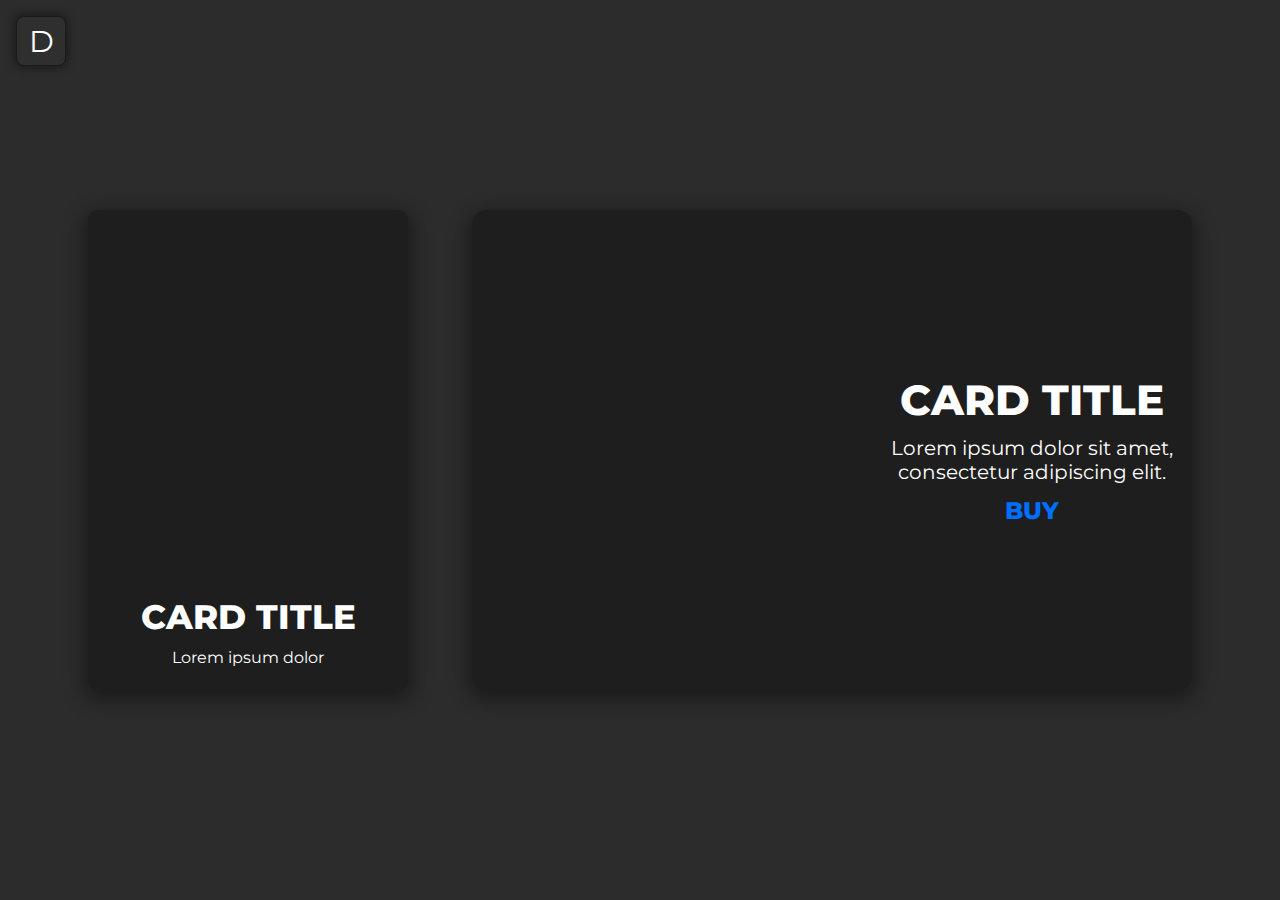
<file: index.html>
<!DOCTYPE html>
<html lang="en">
<head>
    <meta name="viewport" content="width=device-width, initial-scale=1.0">
    <meta charset="UTF-8">
    <title>XYN</title>
    <link rel="icon" href="#">
    <link rel="stylesheet" href="style.css">
</head>
<body>
    <section class="section-1">
        <div class="container">
            <div class="card-dt-small">
                <div class="card-popup">
                    <p style="font-size: 34px; font-weight: 800">CARD TITLE</p>
                    <p style="margin: 0.625rem">Lorem ipsum dolor</p>
                    <a href="#"><p style="font-size: 24px; font-weight: 800; margin: 1.325rem;">BUY</p></a>
                </div>
            </div>
            <div class="card-dt-large">
                <div class="card-static">
                    <p style="font-size: 42px; font-weight: 800">CARD TITLE</p>
                    <p style="font-size: 20px; margin: 0.625rem;">Lorem ipsum dolor sit amet, consectetur adipiscing elit.</p>
                    <a href="#"><p style="font-size: 24px; font-weight: 800; margin: 0.125rem;">BUY</p></a>
                </div>
            </div>
        </div>
        <a href="white_theme.html" class="theme-switch">D</a>
    </section>
</body>
</file>
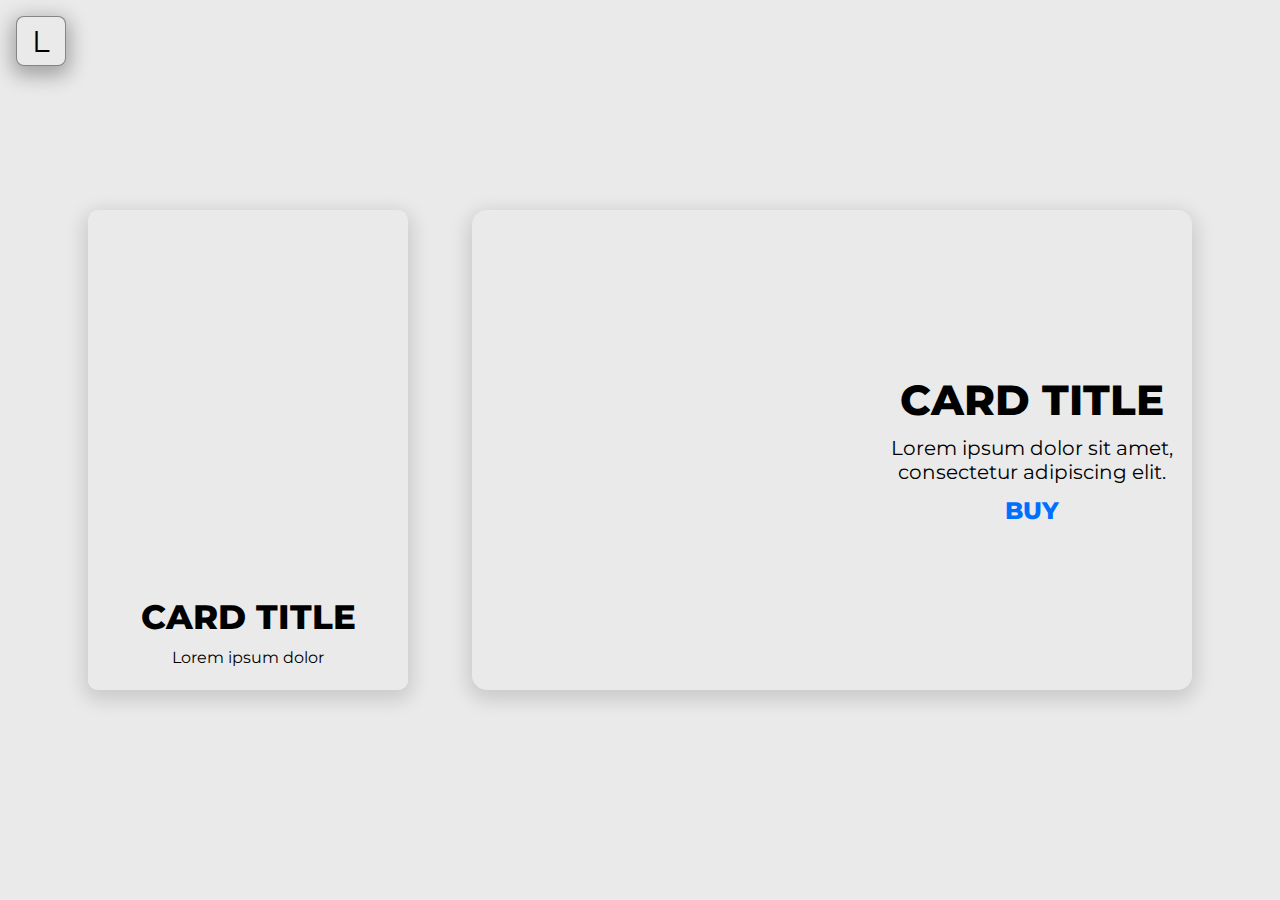
<file: white_theme.html>
<!DOCTYPE html>
<html lang="en">
<head>
    <meta name="viewport" content="width=device-width, initial-scale=1.0">
    <meta charset="UTF-8">
    <title>XYN</title>
    <link rel="icon" href="#">
    <link rel="stylesheet" href="style_white.css">
</head>
<body>
<section class="section-1">
    <div class="container">
        <div class="card-dt-small">
            <div class="card-popup">
                <p style="font-size: 34px; font-weight: 800">CARD TITLE</p>
                <p style="margin: 0.625rem">Lorem ipsum dolor</p>
                <a href="#"><p style="font-size: 24px; font-weight: 800; margin: 1.325rem;">BUY</p></a>
            </div>
        </div>
        <div class="card-dt-large">
            <div class="card-static">
                <p style="font-size: 42px; font-weight: 800">CARD TITLE</p>
                <p style="font-size: 20px; margin: 0.625rem;">Lorem ipsum dolor sit amet, consectetur adipiscing elit.</p>
                <a href="#"><p style="font-size: 24px; font-weight: 800; margin: 0.125rem;">BUY</p></a>
            </div>
        </div>
    </div>
    <a href="index.html" class="theme-switch">L</a>
</section>
</body>
</file>
<file: style.css>
@import url('https://fonts.googleapis.com/css2?family=Montserrat:ital,wght@0,100;0,300;0,400;0,500;0,600;0,700;0,900;1,100;1,300;1,400;1,500;1,600;1,700;1,900&display=swap');

html{
    scroll-behavior: smooth;
}

*{
    margin: 0;
    padding: 0;
    box-sizing: border-box;
    font-family: 'Montserrat', sans-serif;
    -webkit-font-smoothing: antialiased;
}

a{
    text-decoration: none;
    color: #006fff;
    transition: 300ms;
}

a:hover{
    color: #0048ab;
}

body {
    margin: 0;
    padding: 0;
    overflow-x: hidden;
    color: white;
}

.section-1{
    width: 100%;
    height: 100vh;
    background-color: #2c2c2c;
    display: flex;
    align-items: center;
    justify-content: center;
}

.container{
    display: flex;
    justify-content: center;
    align-items: center;
    flex-direction: row;
    width: 100%;
    height: 100vh;
    padding: 2rem;
    margin: 1rem;
}

.card-dt-small{
    display: flex;
    justify-content: center;
    align-items: flex-end;
    width: 20rem;
    height: 30rem;
    background-color: #1e1e1e;
    box-shadow: 0px 6px 19px 4px rgba(0, 0, 0, 0.4);
    border-radius: 10px;
    margin: 2rem;
    overflow: hidden;
    background-image: url("https://sun1-20.userapi.com/impg/GHM-4_6wAdZlLnYWisVAUA2Zc5Y7yymVLjwU_w/TWHmsUb2ftU.jpg?size=1620x2160&quality=95&sign=79728cdb5e14438c05d42cc3da5dd48e&type=album");
    background-repeat: no-repeat;
    background-size: 105%;
    background-position: top;
    transition: 300ms;
}

.card-dt-small:hover{
    background-size: 110%;
}


.card-popup{
    position: relative;
    top: 50px;
    text-align: center;
    padding: 1rem;
    width: 100%;
    height: 10rem;
    background-color: #1e1e1e;
    transition: 300ms;
}

.card-popup:hover{
    top: 0;
}

.card-dt-large{
    display: flex;
    justify-content: flex-end;
    align-items: center;
    width: 45rem;
    height: 30rem;
    background-color: #1e1e1e;
    box-shadow: 0px 6px 19px 4px rgba(0, 0, 0, 0.4);
    border-radius: 15px;
    margin: 2rem;
    background-size: 80%;
    overflow: hidden;
    transition: 300ms;
    background-repeat: no-repeat;
    background-position: -5.325rem;
    background-image: url("https://sun1-99.userapi.com/impg/j6FrErxGrgkkd-khyNqnDW-q6qnmJOgZRFhq7g/ux-WgLoDclg.jpg?size=1045x1080&quality=95&sign=040f0b37520f756f156b77eac306f2a7&type=album");
}

.card-dt-large:hover {
    background-size: 83%;
    background-position: -6rem;
}

.card-static{
    text-align: center;
    display: flex;
    justify-content: center;
    align-items: center;
    flex-direction: column;
    height: 100%;
    width: 20rem;
    background-color: #1e1e1e;
}

.theme-switch{
    color: white;
    font-size: 30px;
    display: flex;
    justify-content: center;
    align-items: center;
    width: 50px;
    height: 50px;
    position: absolute;
    background-color: #2f2f2f;
    top: 0;
    left: 0;
    margin: 1rem;
    border-radius: 8px;
    border: 1px solid rgba(0, 0, 0, 0.43);
    box-shadow: 0px 0px 10px 2px rgba(0, 0, 0, 0.4);
}

.theme-switch:hover{
    color: #c0c0c0;
}
</file>
<file: style_white.css>
@import url('https://fonts.googleapis.com/css2?family=Montserrat:ital,wght@0,100;0,300;0,400;0,500;0,600;0,700;0,900;1,100;1,300;1,400;1,500;1,600;1,700;1,900&display=swap');

html{
    scroll-behavior: smooth;
}

*{
    margin: 0;
    padding: 0;
    box-sizing: border-box;
    font-family: 'Montserrat', sans-serif;
    -webkit-font-smoothing: antialiased;
}

a{
    text-decoration: none;
    color: #006fff;
    transition: 300ms;
}

a:hover{
    color: #0048ab;
}

body {
    margin: 0;
    padding: 0;
    overflow-x: hidden;
    color: black;
}

.section-1{
    width: 100%;
    height: 100vh;
    background-color: #eaeaea;
    display: flex;
    align-items: center;
    justify-content: center;
}

.container{
    display: flex;
    justify-content: center;
    align-items: center;
    flex-direction: row;
    width: 100%;
    height: 100vh;
    padding: 2rem;
    margin: 1rem;
}

.card-dt-small{
    display: flex;
    justify-content: center;
    align-items: flex-end;
    width: 20rem;
    height: 30rem;
    box-shadow: 0px 6px 19px 4px rgba(0, 0, 0, 0.14);
    border-radius: 10px;
    margin: 2rem;
    overflow: hidden;
    background-image: url("https://sun1-20.userapi.com/impg/GHM-4_6wAdZlLnYWisVAUA2Zc5Y7yymVLjwU_w/TWHmsUb2ftU.jpg?size=1620x2160&quality=95&sign=79728cdb5e14438c05d42cc3da5dd48e&type=album");
    background-repeat: no-repeat;
    background-size: 105%;
    background-position: top;
    transition: 300ms;
}

.card-dt-small:hover{
    background-size: 110%;
}


.card-popup{
    position: relative;
    top: 50px;
    text-align: center;
    padding: 1rem;
    width: 100%;
    height: 10rem;
    background-color: #eaeaea;
    transition: 300ms;
}

.card-popup:hover{
    top: 0;
}

.card-dt-large{
    display: flex;
    justify-content: flex-end;
    align-items: center;
    width: 45rem;
    height: 30rem;
    background-color: #eaeaea;
    box-shadow: 0px 6px 19px 4px rgba(0, 0, 0, 0.14);
    border-radius: 15px;
    margin: 2rem;
    background-size: 80%;
    overflow: hidden;
    transition: 300ms;
    background-repeat: no-repeat;
    background-position: -5.325rem;
    background-image: url("https://sun1-99.userapi.com/impg/j6FrErxGrgkkd-khyNqnDW-q6qnmJOgZRFhq7g/ux-WgLoDclg.jpg?size=1045x1080&quality=95&sign=040f0b37520f756f156b77eac306f2a7&type=album");
}

.card-dt-large:hover {
    background-size: 83%;
    background-position: -6rem;
}

.card-static{
    text-align: center;
    display: flex;
    justify-content: center;
    align-items: center;
    flex-direction: column;
    height: 100%;
    width: 20rem;
    background-color: #eaeaea;
}

.theme-switch{
    color: black;
    font-size: 30px;
    display: flex;
    justify-content: center;
    align-items: center;
    width: 50px;
    height: 50px;
    position: absolute;
    background-color: #eaeaea;
    top: 0;
    left: 0;
    margin: 1rem;
    border-radius: 8px;
    border: 1px solid rgba(0, 0, 0, 0.43);
    box-shadow: 0px 6px 19px 4px rgba(0, 0, 0, 0.3);
}

.theme-switch:hover{
    color: #565656;
}
</file>
